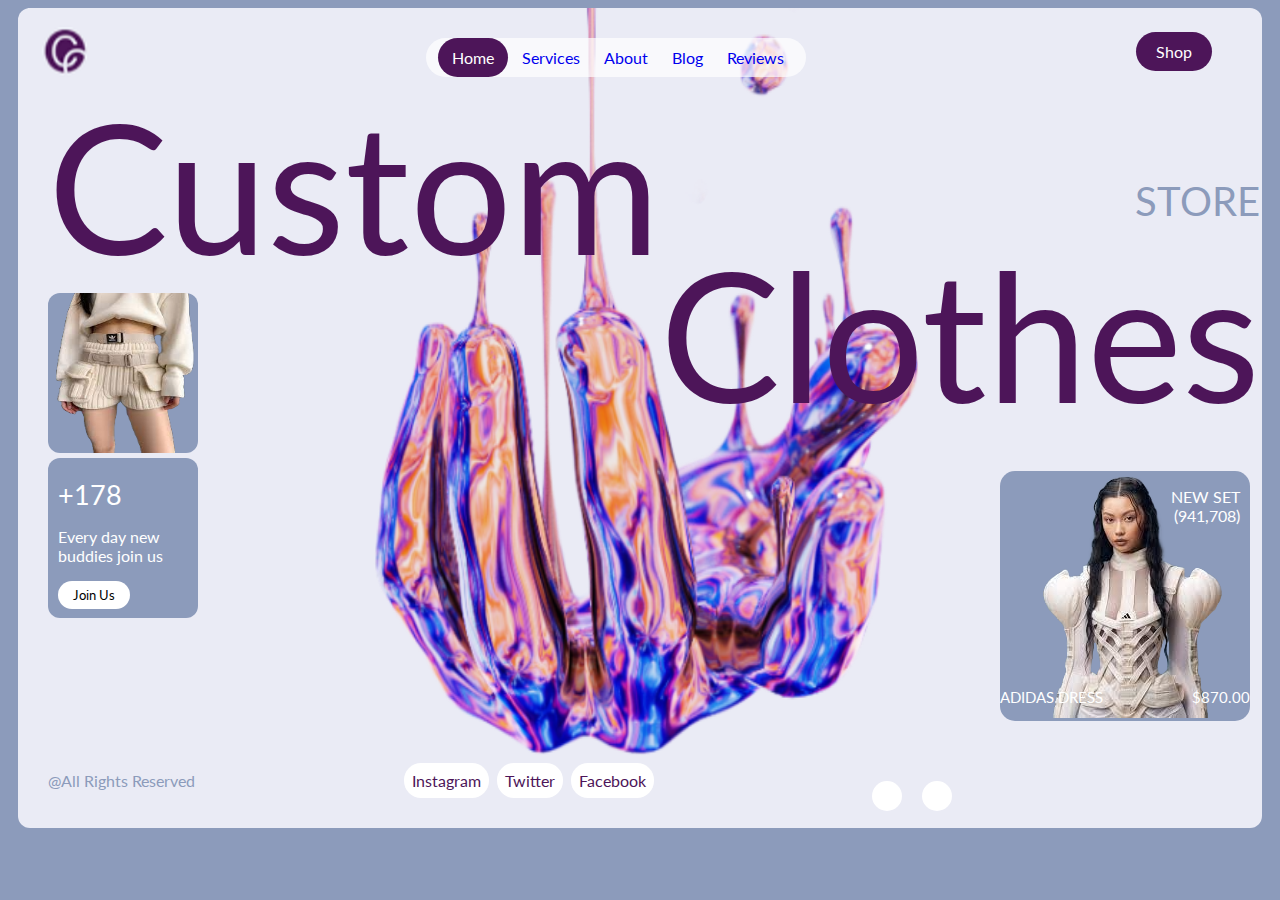
<file: Assessment/index.html>
<!DOCTYPE html>
<html lang="en">
<head>
    <meta charset="UTF-8">
    <meta name="viewport" content="width=device-width, initial-scale=1.0">
    <link rel="stylesheet" href="styles.css">
    <link rel="stylesheet" href="https://cdnjs.cloudflare.com/ajax/libs/font-awesome/6.4.2/css/all.min.css" integrity="sha512-z3gLpd7yknf1YoNbCzqRKc4qyor8gaKU1qmn+CShxbuBusANI9QpRohGBreCFkKxLhei6S9CQXFEbbKuqLg0DA==" crossorigin="anonymous" referrerpolicy="no-referrer" />
</head>
<body>
    <div class="container">
    <nav>
        <img src="logo.png" class="logo" alt="">
        <div class="options">
            <a href="#" id="active" class="Home" >Home</a>
            <a href="#" class="Services">Services</a>
            <a href="#" class="About">About</a>
            <a href="#" class="Blog">Blog</a>
            <a href="#" class="Reviews">Reviews</a>
        </div>
        <div class="right_nav">

            <i class="fa-solid fa-bag-shopping"></i>

            <a href="">Shop</a>
        </div>
    </nav>
    <div class="center_content">
        <div class="left">
           <span class="big">Custom</span>
            <img src="girl2.png" class="left_img" alt="">
            <div class="left1">
                <span>+178</span>
                <p>Every day new <br>
                    buddies join us
                </p>
                <button>Join Us</button>
            </div>
        </div>
        <div class="right">
            <p class="store">STORE</p>
            <span class="big">Clothes</span>
            <div class="right_img">
                <p class="img_head">
                    NEW SET <br>
                    (941,708)
                </p>
                <p class="img_foot">
                    <span>ADIDAS DRESS</span>
                    <span>$870.00</span>
                </p>
            </div>
        </div>
    </div>
    


    <div class="footer">
        <div class="left_footer">
            @All Rights Reserved
        </div>
        <div class="center_footer">
            <a href="">Instagram</a>
            <a href="">Twitter</a>
            <a href="">Facebook</a>
        </div>
        <div class="right_footer">
            <div><i class="fa-solid fa-arrow-left"></i></div>
            <div><i class="fa-solid fa-arrow-right"></i></div>
            
            
        </div>
    </div>
</div>
    <script src="script.js"></script>
</body>
</html>
</file>
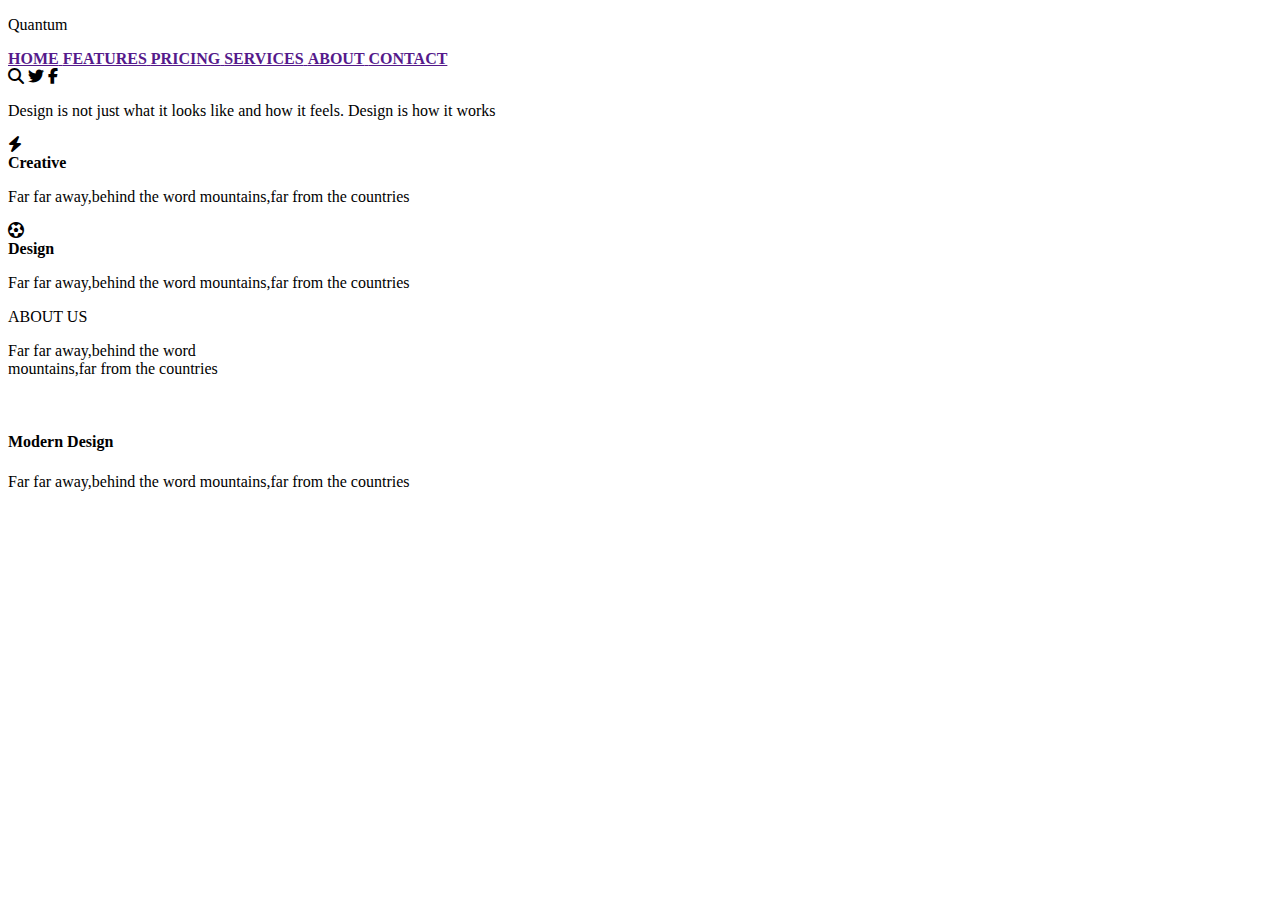
<file: mimic/index.html>
<!DOCTYPE html>
<html lang="en">
<head>
    <meta charset="UTF-8">
    <meta http-equiv="X-UA-Compatible" content="IE=edge">
    <meta name="viewport" content="width=device-width, initial-scale=1.0">
    <link rel="stylesheet" href="https://cdnjs.cloudflare.com/ajax/libs/font-awesome/6.2.1/css/all.min.css">
    <link rel="stylesheet" href="C:\Users\anshu\OneDrive\Desktop\practice\mimic\styles.css">
    <title>Quantum</title>
</head>
<body>
        <nav>
        <p>Quantum</p>
        <div class="menu">
            <a href=""> <b> HOME</b>
               </a>
            <a href=""> <b>FEATURES</b> </a>
            <a href=""> <b>PRICING</b> </a>
            <a href=""> <b>SERVICES</b> </a>
            <a href=""> <b>ABOUT</b> </a>
            <a href=""> <b>CONTACT</b> </a>
        </div>
        <div class="icons">
            <i class="fa-solid fa-magnifying-glass"></i>
            <i class="fa-brands fa-twitter"></i>
            <i class="fa-brands fa-facebook-f"></i>

        </div>
    </nav>
    <div class="content">
        <p>Design is not just what it looks like and how it feels. Design is how it works</p>
        
    </div>
    <div class="sub">
        <div class="sub1">
            <i class="fa-solid fa-bolt"></i>
            <br>
            <b>Creative</b>
            <p>Far far away,behind the word mountains,far from the countries</p>
        </div>
        <div class="sub1">
            <i class="fa-regular fa-futbol"></i>
            <br>
            <b>Design</b>
            <p>Far far away,behind the word mountains,far from the countries</p>
        
        </div>
    </div>
   <div class="greybox"></div>
   <p class="about1">ABOUT US</p>
    <p class="about">Far far away,behind the word <br> mountains,far from the countries</p>
    <div class="box">
        <i class="fa-solid fa-house-blank"></i>        <h4>Modern Design</h4>
        <p>Far far away,behind the word mountains,far from the countries</p>
    </div>
</body>
</html>
</file>
<file: Assessment/styles.css>
@import url('https://fonts.googleapis.com/css2?family=Lato&display=swap');  

*{
    background-color: transparent;
    font-family: 'Lato', sans-serif;
}

a{
    text-decoration: none;
}
body{
    background-color: #8C9BBB;
}
.container{
    height: 820px;
    width: 1200;
    background-color: #EAEBF5;
    background-image: url(background_img.png);
    background-repeat: no-repeat;
    background-size: 650px 100vh;
    background-position: center;
    border-radius: 12px;
    margin-inline: 10px;

}
nav{
    display: flex;
    justify-content: space-between;
}
.logo{
    margin-left: 10px;
}
.options{
    margin-top: 30px;
    background-color: rgba(255, 255, 255, 0.7);
    border-radius: 20px;
    padding-block:10px ;
    padding-inline: 12px;
}
.options a{
    padding: 10px;
    padding-top: 65px;
}
.right_nav {
    margin-right: 50px;
    margin-top: 30px;
    
  
}
.right_nav a{
    
    background-color: #4D1559;
    padding: 10px;
    padding-inline:20px;
    border-radius:20px;
    color: white;
}

.right_nav i{
    color: #4D1559;
    margin-right: 10px;
    font-size: 20px;
    

}
.center_content{
    display: flex;
    justify-content: space-between;
}
.left{
    display: flex;
    flex-direction: column;
    margin-left: 30px;

}
.left_img{
    height: 160px;
    width: 150px;
    border-radius: 12px;
    background-color: #8C9BBB;

}
.left1{
    background-color: #8C9BBB;
    border-radius: 12px;
    height: 140px;
    width: 140px;
    color: white;
    margin-top: 5px;
    padding-top: 20px;
    padding-left: 10px;
}
.left1 span{
    font-size: 27px;
}
.left1 button{
    background-color: white;
    border-radius: 16px;
    padding-inline: 15px;
    padding-block: 6px;
    border: none;
}
.big{
    font-size: 180px;
    color: #4D1559;
}
.footer{
    display: flex;
    justify-content: space-between;
    margin-top: 50px;
    padding-left: 30px;
    color: #8C9BBB;
}
.right_footer{
    display: flex;
    margin-right: 300px;
  
}
.right_footer div{
    margin: 10px;
    height: 20px;
    width: 20px;
    padding: 5px;
    border-radius: 50%;
    background-color: white;
    color: #4D1559;

}


.center_footer a{
    color: #4D1559;
    background-color: white;
    padding: 8px;
    border-radius: 17px;
    margin: 2px;
}
.right{
    display: flex;
    flex-direction: column;
    text-align: right;
    margin-right: 40px;
    padding-top: 10px;
}
.right_img{
    background-color: #8C9BBB;
    background-image: url(girl.png);
    background-repeat: no-repeat;
    background-position: center;
    background-position-y: -4px;
    height: 250px;
    width: 250px;
    color: white;
    display: flex;
    flex-direction: column;
    justify-content: space-between;
    margin-left: 340px;
    border-radius: 15px;
    margin-top: 30px;
}
.img_foot{
    display: flex;
    justify-content: space-between;
    font-size: 15px;
}
.img_head{
    margin-right: 10px;
}
.store{
    font-size: 40px;
    margin: 0px;
    padding-top: 90px;
    color: #8C9BBB;
}
/* i{
    
    font-size: 100px;
    color: black;
} */
#active{
    color: white;
    background-color: #4D1559;
    padding: 10px;
    padding-top: 65px;
    border-radius: 20px;
    padding-block:10px ;
    padding-inline: 14px;
}
</file>
